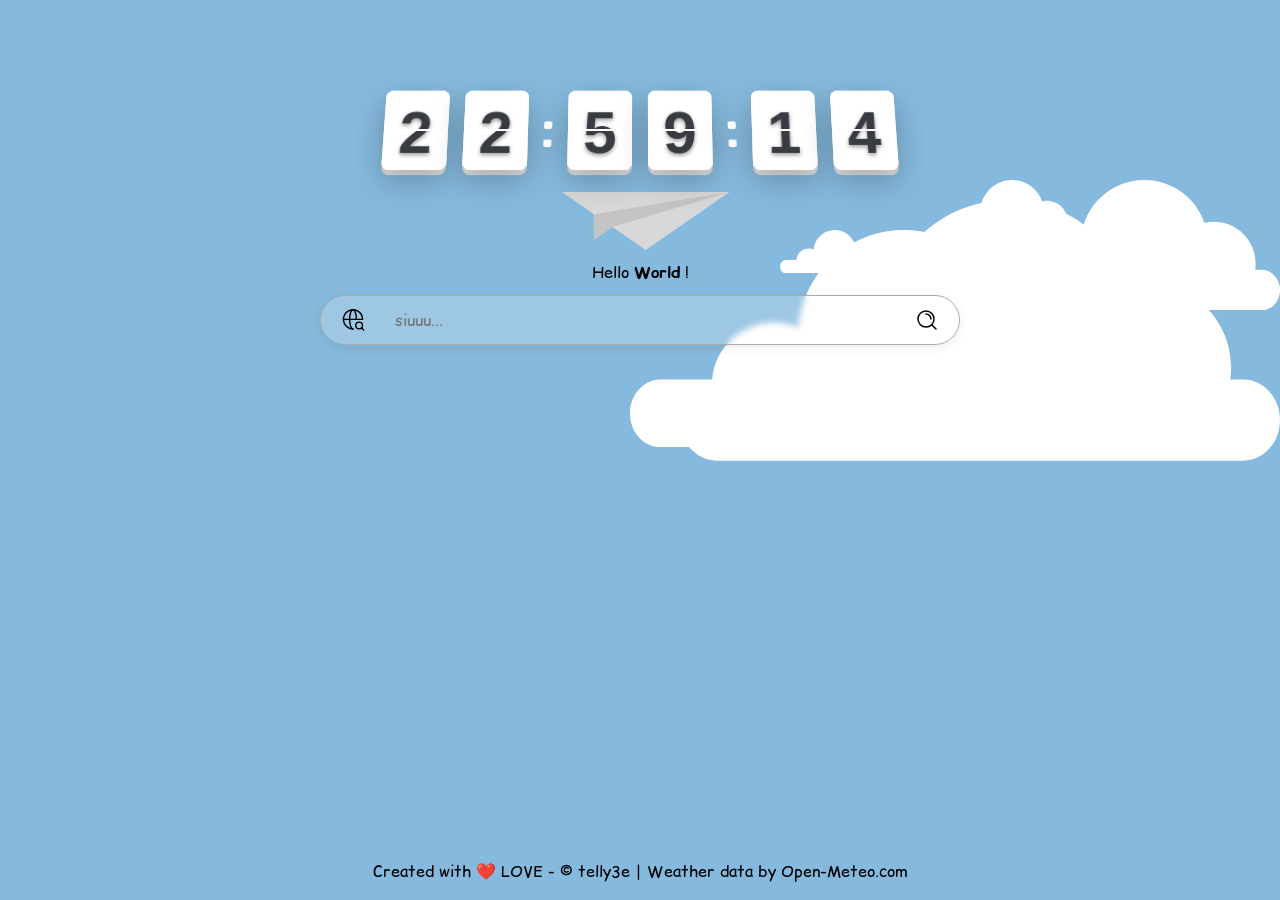
<file: index.html>
<!DOCTYPE html>
<html lang="zh-CN">

<head>
    <meta charset="UTF-8">
    <meta name="viewport" content="width=device-width, initial-scale=1.0">
    <title>嗖嗖Siu</title>
    <link rel="stylesheet" href="./css/style.css">
    <link rel="stylesheet" href="./css/fonts.css">

    <link rel="icon" href="./img/favicon.svg" type="image/svg+xml" sizes="any">
    <link rel="icon" href="/img/favicon.png" type="image/png" sizes="32x32">

    <script src="./js/local-storage.js" defer></script>
    <script src="./js/weather-service.js" defer></script>
    <script src="./js/geo-weather-bar.js" defer></script>
    <script src="./js/flipper-clock.js" defer></script>
    <script src="./js/search-bar.js" defer></script>
    <script src="./js/global.js" defer></script>
    <script src="./js/paper-plane.js" defer></script>
</head>

<body>
    <div class="content">
        <flipper-clock theme="light"></flipper-clock>

        <geo-weather-bar></geo-weather-bar>

        <div class="greeting">Hello<b>World</b>!</div>

        <search-bar default-engine="baidu"></search-bar>



    </div>
    <footer><span>Created with ❤️ LOVE - &#x00A9;
            <a href="https://github.com/telly3e/nini-so" target="_blank">telly3e</a>
            | <a href="https://open-meteo.com/">Weather data by Open-Meteo.com</a> </span>
    </footer>
    <paper-plane></paper-plane>
</body>

</html>
</file>
<file: css/style.css>
* {
    margin: 0;
    padding: 0;
    box-sizing: border-box;
    font-family: 'Comic Relief', -apple-system, BlinkMacSystemFont, "Segoe UI", "Roboto", "Helvetica Neue",
        "PingFang SC", "Hiragino Sans GB", "Microsoft YaHei",
        Arial, sans-serif;
}

/* 页面布局 */
.content {
    position: absolute;
    top: 10%;
    left: 50%;
    transform: translate(-50%);
    display: flex;
    flex-direction: column;
    gap: 12px;

}

/* 问候 */
.greeting {
    display: flex;
    justify-content: center;
    align-items: center;
    gap: 5px;
}

/* 纸飞机背景位置 */
paper-plane {
    /* 将 paper-plane 组件本身抽离文档流 */
    position: absolute;
    top: 0;
    left: 0;
    width: 100%;
    height: 100%;
    z-index: -1;
    /* 把它放在最底层，防止遮挡时钟、搜索栏等内容 */
}

/* footer */
footer {
    white-space: nowrap;
    position: absolute;
    display: flex;
    justify-content: center;
    align-items: center;
    bottom: 2%;
    left: 50%;
    transform: translate(-50%);
}

footer a {
    text-decoration: none;
    color: inherit;
}

footer a:focus,
footer a:hover {
    text-decoration: underline;
}

@media screen and (max-width: 550px) {
    footer {
        font-size: 10px;
    }
}

/* 状态类 */
.btn-active {
    background-color: rgba(0, 0, 0, 0.1);
}

.is-hidden {
    display: none;
}

.no-select {
    -webkit-user-select: none;
    -moz-user-select: none;
    -ms-user-select: none;
    user-select: none;
}
</file>
<file: css/fonts.css>
@font-face {
    font-family: 'Comic Relief';
    src: url('../fonts/ComicRelief-Bold.woff2') format('woff2'),
        url('../fonts/ComicRelief-Bold.woff') format('woff');
    font-weight: bold;
    font-style: normal;
    font-display: swap;
}

@font-face {
    font-family: 'Comic Relief';
    src: url('../fonts/ComicRelief-Regular.woff2') format('woff2'),
        url('../fonts/ComicRelief-Regular.woff') format('woff');
    font-weight: normal;
    font-style: normal;
    font-display: swap;
}
</file>
